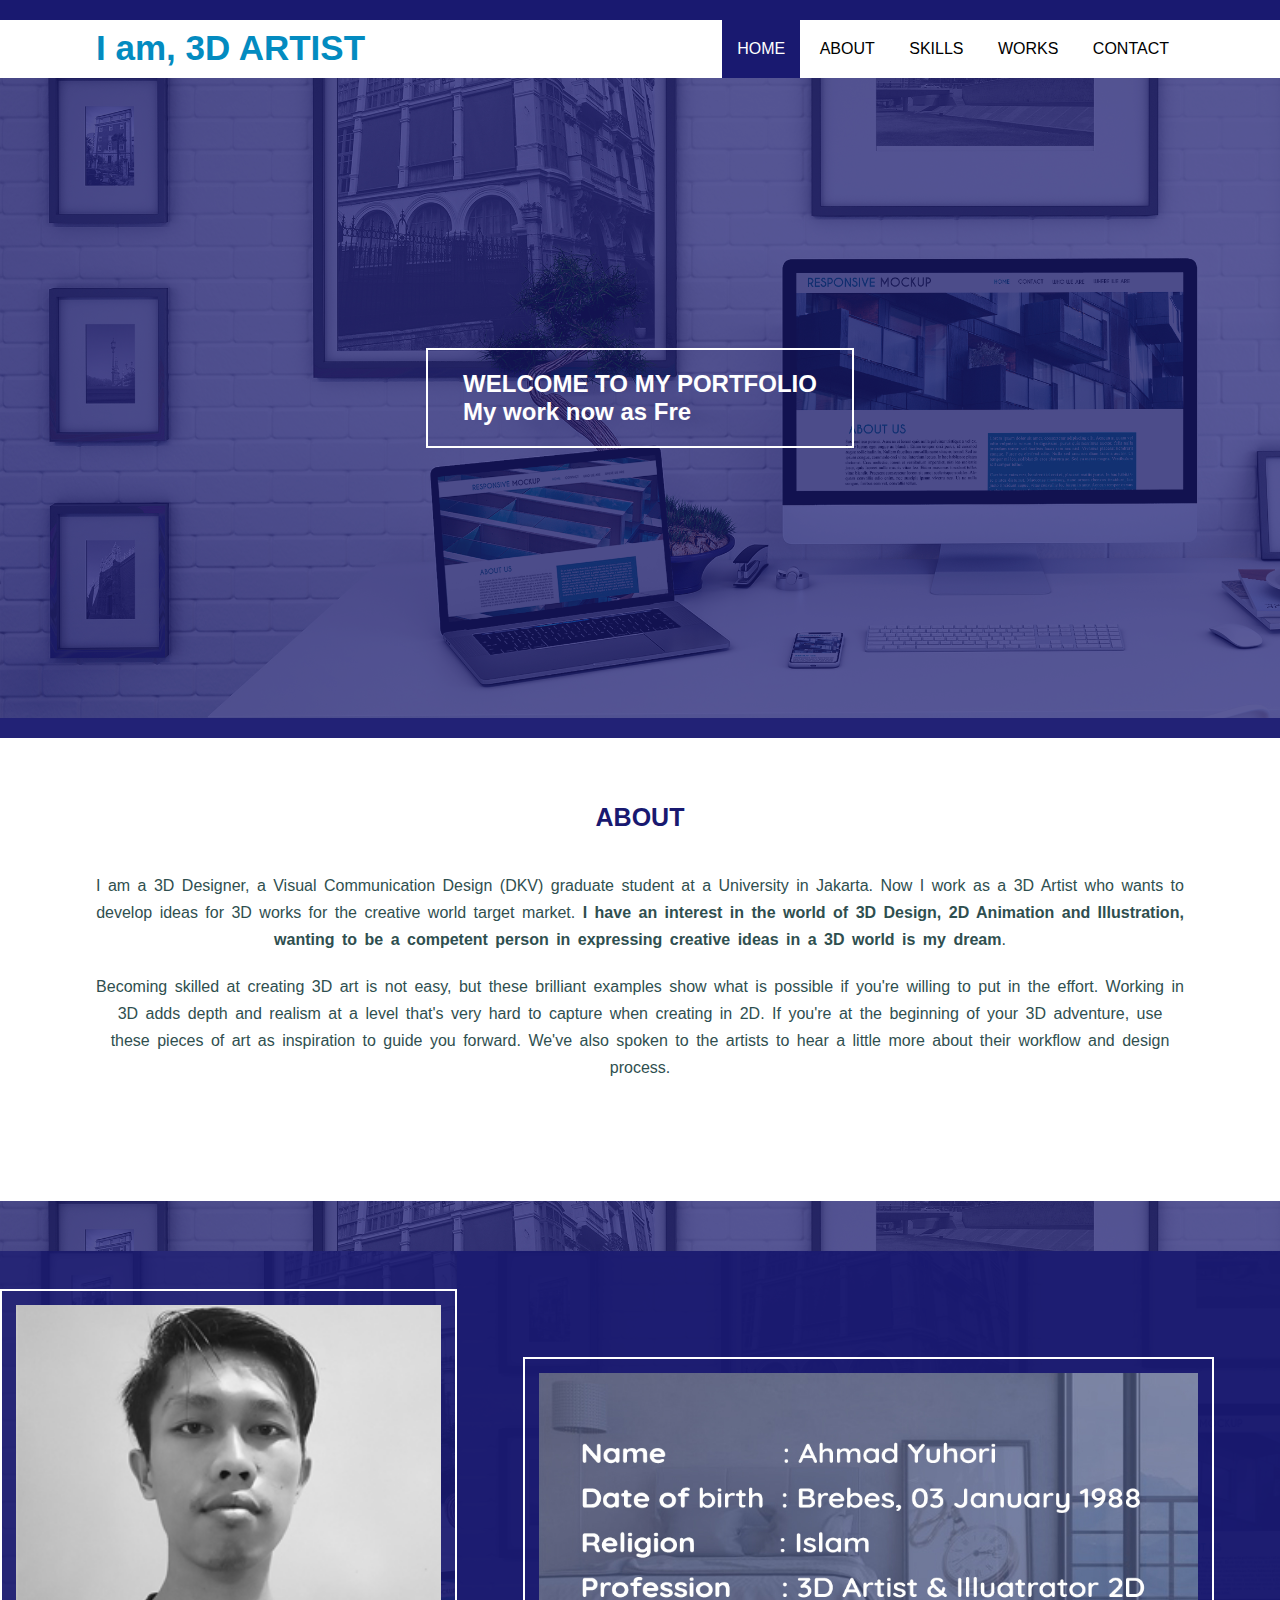
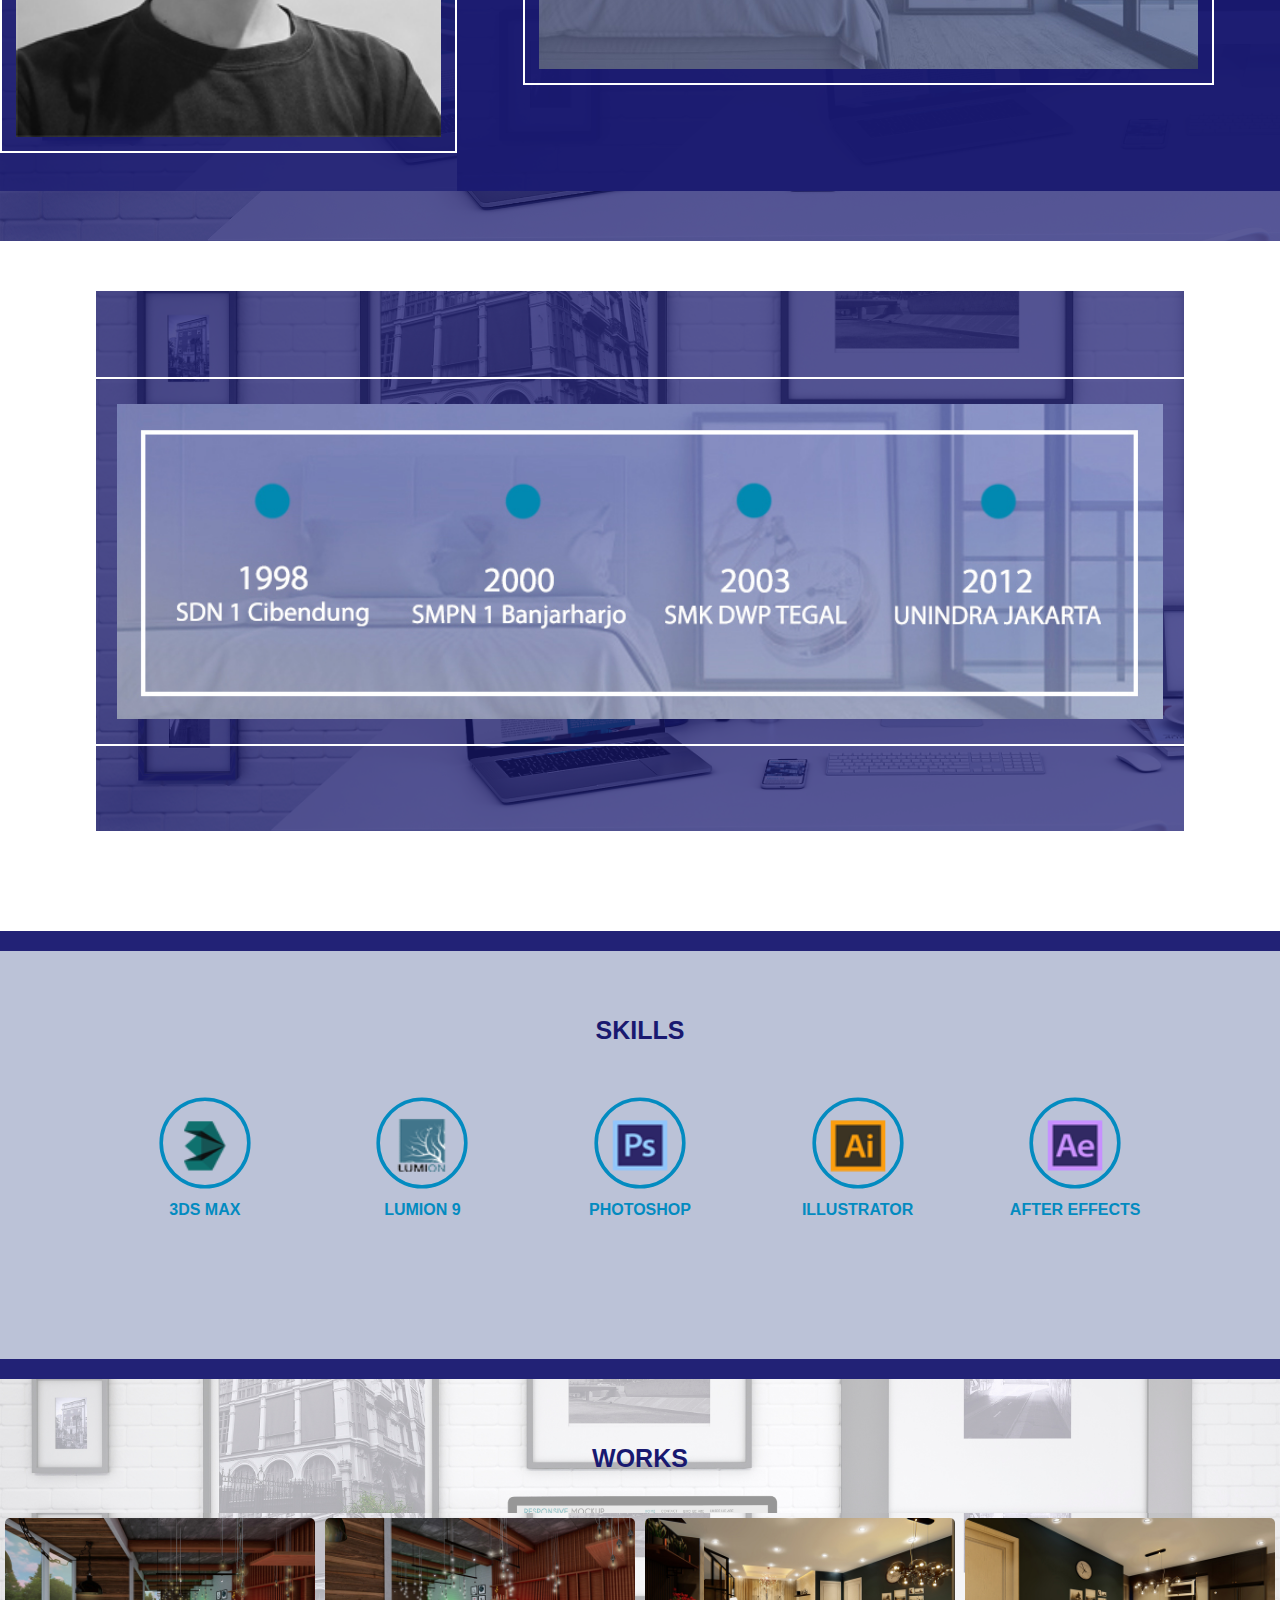
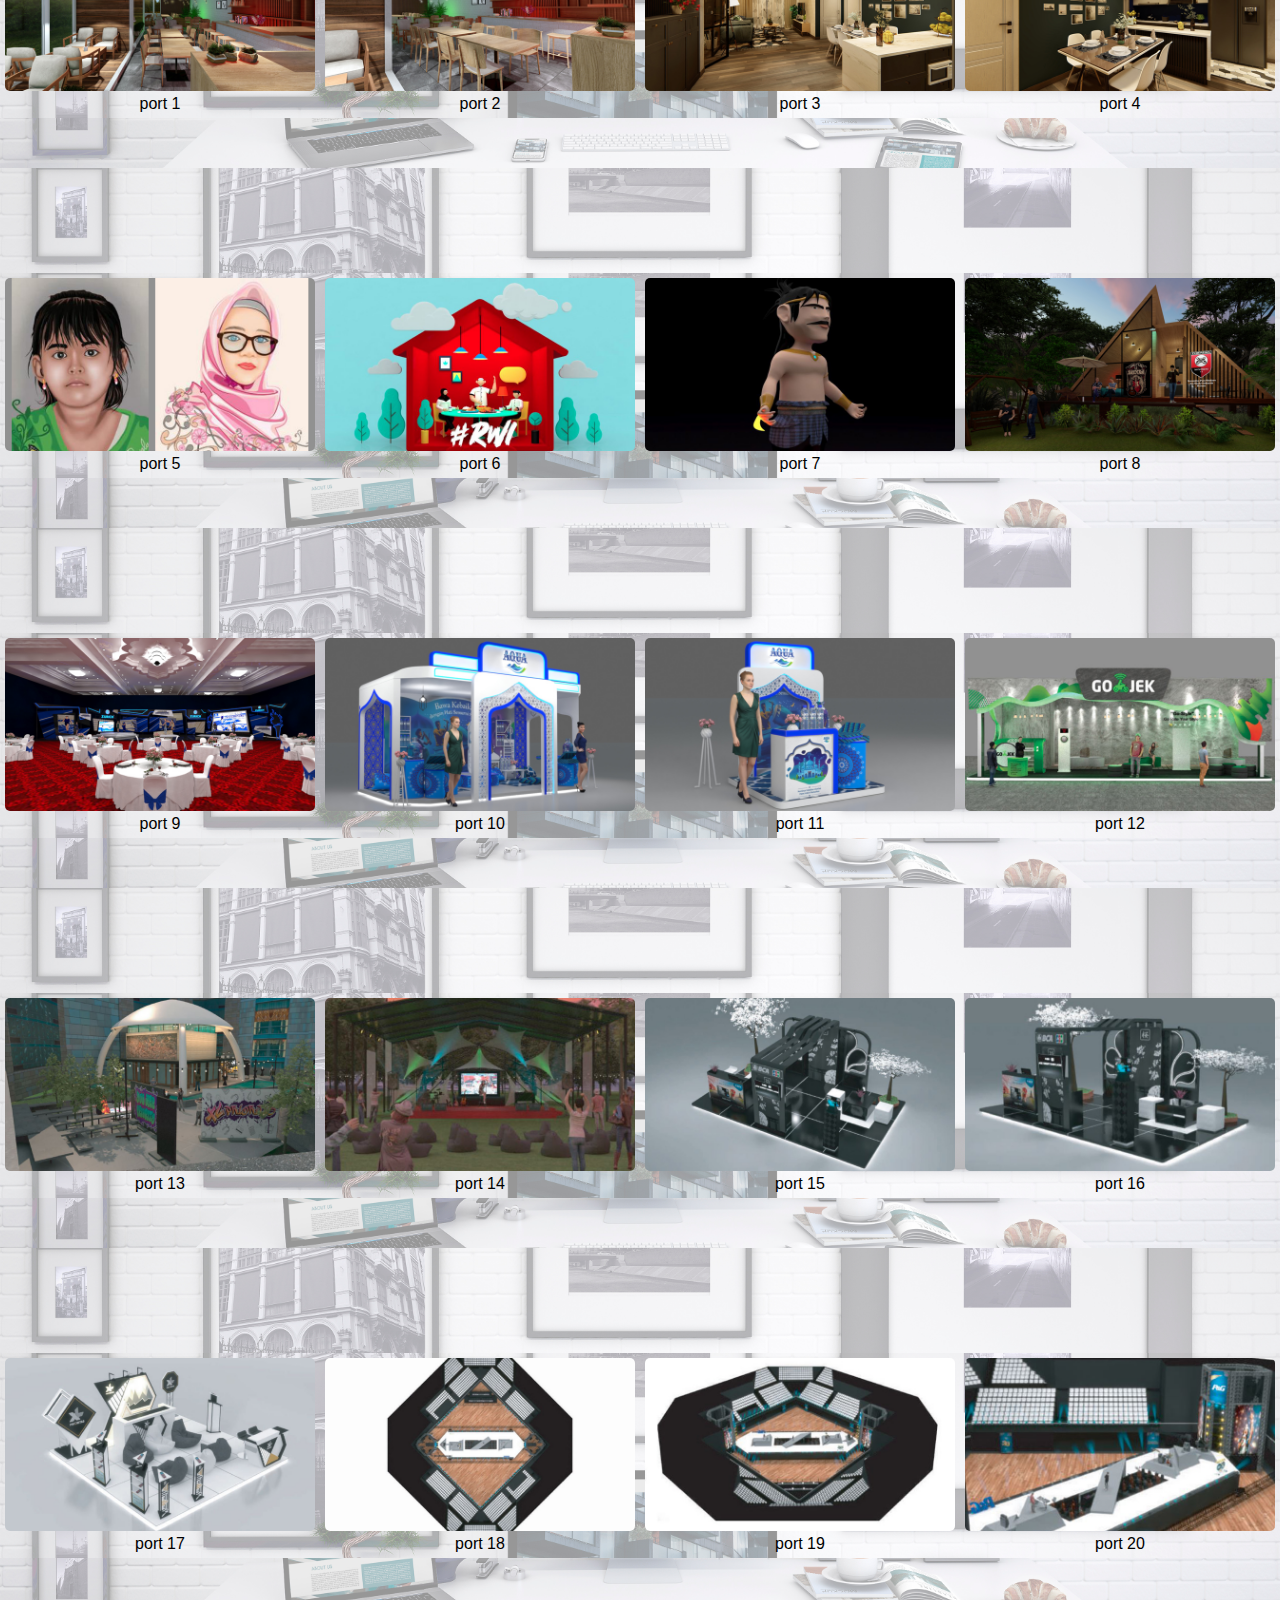
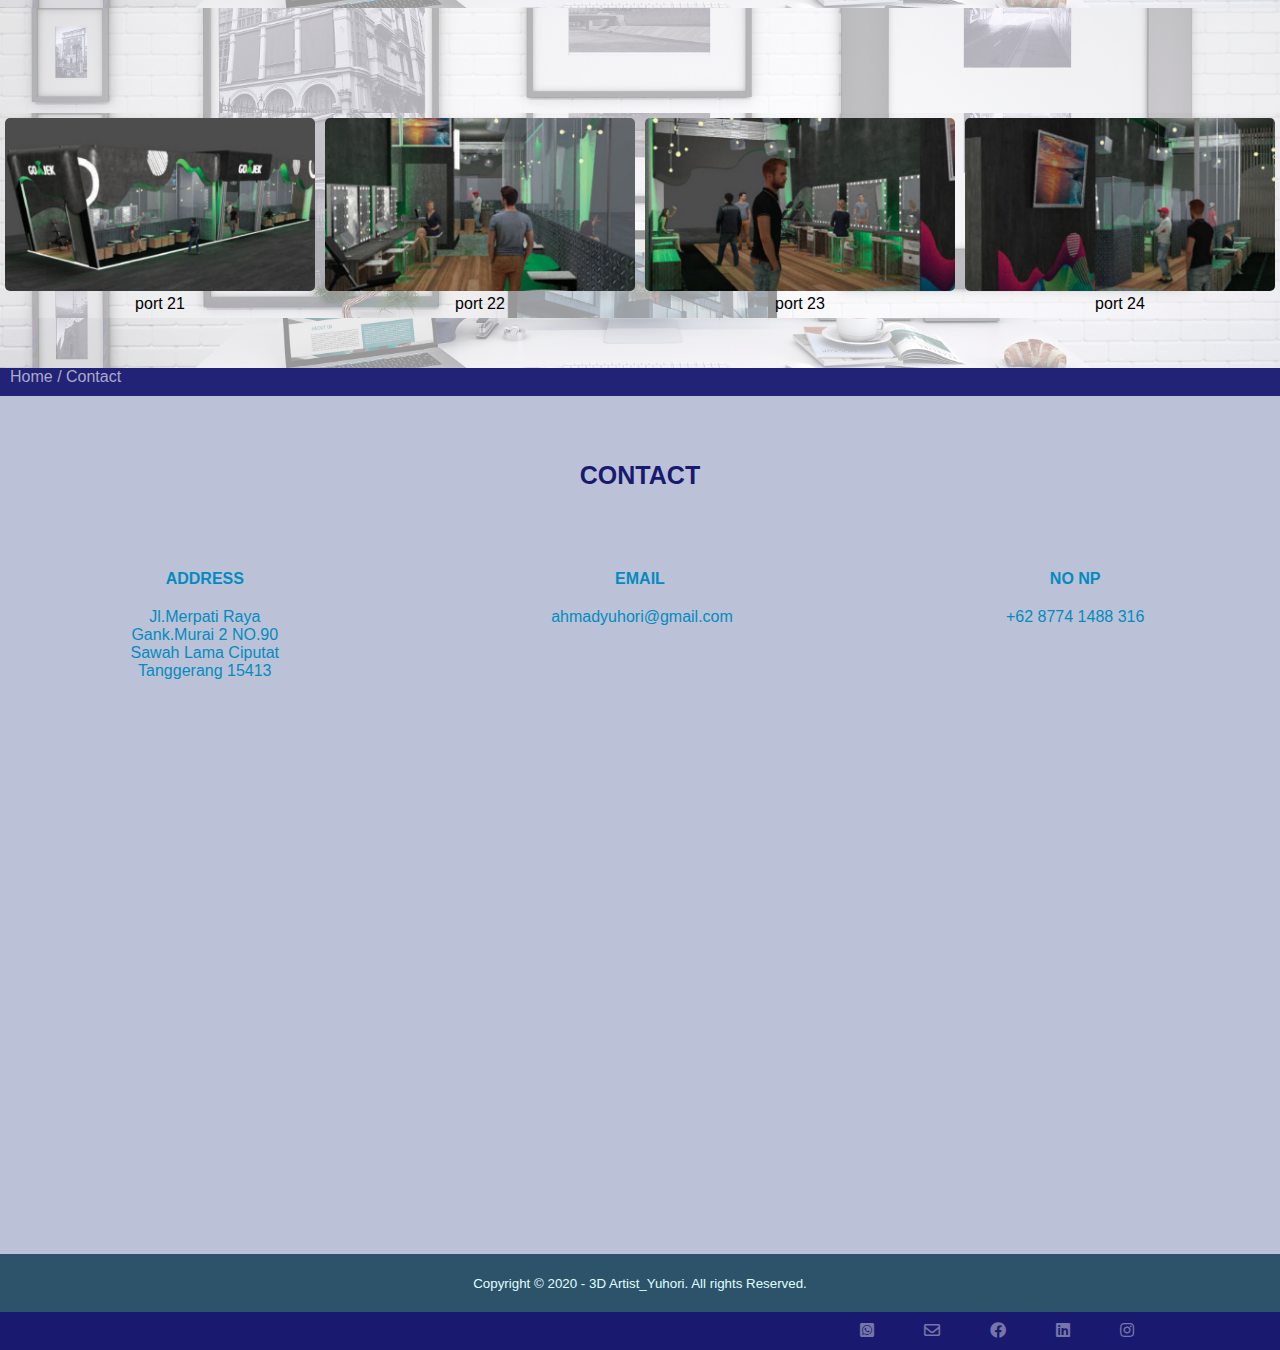
<file: index.html>
<!DOCTYPE html>
<html lang="en">

<head>
    <meta charset="UTF-8">
    <meta name="viewport" content="width=device-width, initial-scale=1.0">
    <title>Document</title>
    <link rel="stylesheet" href="css/style.css" type="text/css">
    <link rel="stylesheet" href="js/script.js" type="text/js">
    <link rel="stylesheet" href="https://cdnjs.cloudflare.com/ajax/libs/font-awesome/5.15.1/css/all.min.css" type="text/css">
    <link rel="stylesheet" href="img/3ds Max.png" type="img/css">
    <script src="https://code.jquery.com/jquery-3.5.1.min.js" integrity="sha256-9/aliU8dGd2tb6OSsuzixeV4y/faTqgFtohetphbbj0=" crossorigin="anonymous"></script>

</head>

<body>

    <!-- loader -->
    <div class="bg-loader">
        <div class="loader"></div>
    </div>

    <!-- header -->
    <div class="medsos">
        <div class="container">
            <ul>
                <li><a href=""><i class=""></i></a></li>
                <li><a href=""><i class=""></i></a></li>
                <li><a href=""><i class=""></i></a></li>
            </ul>
        </div>
    </div>

    <!-- sidebar -->
    <input type="checkbox" id="check">
    <div class="sidebar">
        <ul>
            <li><a href="index.html">HOME</a></li>
            <li><a href="about.html">ABOUT</a></li>
            <li><a href="skills.html">SKILLS</a></li>
            <li><a href="works.html">WORKS</a></li>
            <li><a href="contact.html">CONTACT</a></li>
        </ul>
    </div>

    <header>
        <div class="container">
            <h1><a href="about.html" href="skills.html" href="works.html" href="contact.html">I am, 3D ARTIST</a></h1>
            <ul>
                <li class="active"><a href="index.html">HOME</a></li>
                <li><a href="about.html">ABOUT</a></li>
                <li><a href="skills.html">SKILLS</a></li>
                <li><a href="works.html">WORKS</a></li>
                <li><a href="contact.html">CONTACT</a></li>
            </ul>
            <!-- menu mobile -->
            <label for="check" class="mobile-menu"><i class="fas fa-bars fa-2x"></i></label>
        </div>
    </header>

    <!-- bagian banner -->
    <section class="banner">
        <h2>WELCOME TO MY PORTFOLIO<br>My work now as <span class="efek-ngetik"></span></h2>
    </section>

    <script src="js/script.js"></script>

    <!-- label -->
    <section class="label">
        <di class="container">
            <p></p>
        </di>
    </section>

    <!-- about -->
    <section class="about">
        <div class="container">
            <h3>ABOUT</h3>
            <p>I am a 3D Designer, a Visual Communication Design (DKV) graduate student at a University in Jakarta. Now I work as a 3D Artist who wants to develop ideas for 3D works for the creative world target market.<strong> I have an interest in the world of
                3D Design, 2D Animation and Illustration, wanting to be a competent person in expressing creative ideas in a 3D world is my dream</strong>.</p>
            <p>Becoming skilled at creating 3D art is not easy, but these brilliant examples show what is possible if you're willing to put in the effort. Working in 3D adds depth and realism at a level that's very hard to capture when creating in 2D. If
                you're at the beginning of your 3D adventure, use these pieces of art as inspiration to guide you forward. We've also spoken to the artists to hear a little more about their workflow and design process.</p>
        </div>
    </section>

    <!-- bagian banner -->
    <section class="banner">
        <div class="banner">
            <img src="img/ori.jpg" width="40%">
            <div class="banner">
                <img src="img/nm.jpg" width="80%" center>
            </div>
        </div>
    </section>
    <!-- education -->
    <section class="about">
        <div class="container">
            <div class="banner">
                <img src="img/edc.jpg" alt="">
                <h3></h3>
            </div>
    </section>

    <!-- label -->
    <section class="label">
        <di class="container">
            <p></p>
        </di>
    </section>

    <!-- skills -->
    <section class="skills">
        <div class="container">
            <h3>SKILLS</h3>
            <div class="box">
                <div class="col-4">
                    <div class="icon"> <img src="img/3ds Max.png" alt=""></div>
                    <h4>3DS MAX</h4>
                </div>
                <div class="col-4">
                    <div class="icon"> <img src="img/Lmn.png" alt=""></div>
                    <h4>LUMION 9</h4>
                </div>
                <div class="col-4">
                    <div class="icon"> <img src="img/Ps.png" alt=""></div>
                    <h4>PHOTOSHOP</h4>
                </div>
                <div class="col-4">
                    <div class="icon"> <img src="img/Ail.png" alt=""></div>
                    <h4>ILLUSTRATOR</h4>
                </div>
                <div class="col-4">
                    <div class="icon"> <img src="img/Aef.png" alt=""></div>
                    <h4>AFTER EFFECTS</h4>
                </div>
            </div>
        </div>
    </section>

    <!-- label -->
    <section class="label">
        <di class="container">
            <p></p>
        </di>
    </section>

    <!-- works -->
    <section class="works">
        <div class="">
            <h3>WORKS</h3>
            <div class="works">
                <div class="col-4">
                    <a href="">
                        <img src="img/a1.jpg">
                        <span>port 1</span>
                    </a>
                </div>
                <div class="col-4">
                    <a href="">
                        <img src="img/a2.jpg">
                        <span>port 2</span>
                    </a>
                </div>
                <div class="col-4">
                    <a href="">
                        <img src="img/a3.jpg">
                        <span>port 3</span>
                    </a>
                </div>
                <div class="col-4">
                    <a href="">
                        <img src="img/a4.jpg">
                        <span>port 4</span>
                    </a>
                </div>
            </div>
    </section>

    <!-- works -->
    <section class="works">
        <div class="">
            <h3></h3>
            <div class="works">
                <div class="col-4">
                    <a href="">
                        <img src="img/d1.jpg">
                        <span>port 5</span>
                    </a>
                </div>
                <div class="col-4">
                    <a href="">
                        <img src="img/d4.jpg">
                        <span>port 6</span>
                    </a>
                </div>
                <div class="col-4">
                    <a href="">
                        <img src="img/c1.jpg">
                        <span>port 7</span>
                    </a>
                </div>
                <div class="col-4">
                    <a href="">
                        <img src="img/d3.jpg">
                        <span>port 8</span>
                    </a>
                </div>
            </div>
    </section>

    <!-- works -->
    <section class="works">
        <div class="">
            <h3></h3>
            <div class="works">
                <div class="col-4">
                    <a href="">
                        <img src="img/a5.jpg">
                        <span>port 9</span>
                    </a>
                </div>
                <div class="col-4">
                    <a href="">
                        <img src="img/a6.jpg">
                        <span>port 10</span>
                    </a>
                </div>
                <div class="col-4">
                    <a href="">
                        <img src="img/a7.jpg">
                        <span>port 11</span>
                    </a>
                </div>
                <div class="col-4">
                    <a href="">
                        <img src="img/a88.jpg">
                        <span>port 12</span>
                    </a>
                </div>
            </div>
    </section>

    <!-- works -->
    <section class="works">
        <div class="">
            <h3></h3>
            <div class="works">
                <div class="col-4">
                    <a href="">
                        <img src="img/a12.jpg">
                        <span>port 13</span>
                    </a>
                </div>
                <div class="col-4">
                    <a href="">
                        <img src="img/a11.jpg">
                        <span>port 14</span>
                    </a>
                </div>
                <div class="col-4">
                    <a href="">
                        <img src="img/a13.jpg">
                        <span>port 15</span>
                    </a>
                </div>
                <div class="col-4">
                    <a href="">
                        <img src="img/a14.jpg">
                        <span>port 16</span>
                    </a>
                </div>
            </div>
    </section>

    <!-- works -->
    <section class="works">
        <div class="">
            <h3></h3>
            <div class="works">
                <div class="col-4">
                    <a href="">
                        <img src="img/e11.jpg">
                        <span>port 17</span>
                    </a>
                </div>
                <div class="col-4">
                    <a href="">
                        <img src="img/e22.jpg">
                        <span>port 18</span>
                    </a>
                </div>
                <div class="col-4">
                    <a href="">
                        <img src="img/e33.jpg">
                        <span>port 19</span>
                    </a>
                </div>
                <div class="col-4">
                    <a href="">
                        <img src="img/e44.jpg">
                        <span>port 20</span>
                    </a>
                </div>
            </div>
    </section>

    <!-- works -->
    <section class="works">
        <div class="">
            <h3></h3>
            <div class="works">
                <div class="col-4">
                    <a href="">
                        <img src="img/d55.jpg">
                        <span>port 21</span>
                    </a>
                </div>
                <div class="col-4">
                    <a href="">
                        <img src="img/d66.jpg">
                        <span>port 22</span>
                    </a>
                </div>
                <div class="col-4">
                    <a href="">
                        <img src="img/d77.jpg">
                        <span>port 23</span>
                    </a>
                </div>
                <div class="col-4">
                    <a href="">
                        <img src="img/d88.jpg">
                        <span>port 24</span>
                    </a>
                </div>
            </div>
    </section>

    <!-- label -->
    <section class="label">
        <di class="container">
            <p>Home / Contact</p>
        </di>
    </section>

    <!-- contact -->
    <section class="contact">
        <div class="container">
            <h3>CONTACT</h3>
            <div class="box">
                <div class="col-4">
                    <h4>ADDRESS</h4>
                    <P>Jl.Merpati Raya Gank.Murai 2 NO.90 Sawah Lama Ciputat Tanggerang 15413</P>
                </div>
                <div class="col-4">
                    <h4></h4>
                    <P></P>
                </div>
                <div class="col-4">
                    <h4>EMAIL</h4>
                    <P>ahmadyuhori@gmail.com</P>
                </div>
                <div class="col-4">
                    <h4></h4>
                    <P></P>
                </div>
                <div class="col-4">
                    <h4>NO NP</h4>
                    <P>+62 8774 1488 316</P>
                </div>
            </div>
        </div>
        <iframe src="https://www.google.com/maps/embed?pb=!1m18!1m12!1m3!1d3965.700516179059!2d106.72788531478834!3d-6.30302406344077!2m3!1f0!2f0!3f0!3m2!1i1024!2i768!4f13.1!3m3!1m2!1s0x2e69effdd04dead3%3A0xf57bd76260999ff9!2sJl.%20Murai%202%20No.90%2C%20Sawah%20Lama%2C%20Kec.%20Ciputat%2C%20Kota%20Tangerang%20Selatan%2C%20Banten%2015413!5e0!3m2!1sid!2sid!4v1604127143329!5m2!1sid!2sid"
            width="100%" height="450" frameborder="0" style="border:0;" allowfullscreen="" aria-hidden="false" tabindex="0"></iframe>
        </div>
    </section>

    <!-- footer -->
    <footer>
        <div class="container">
            <small>Copyright &copy; 2020 - 3D Artist_Yuhori. All rights Reserved.</small>
        </div>
    </footer>

    <!-- header -->
    <div class="medsos">
        <div class="container">
            <ul>
                <li><a href="https://www.instagram.com/yuhori_kertadiwangsa/?hl=id"><i class="fab fa-instagram"></i></a></li>
                <li><a href="https://www.linkedin.com/in/yuhori-kertadiwangsa-35668b143/"><i class="fab fa-linkedin"></i></a></li>
                <li><a href="https://www.facebook.com/Oyuhori"><i class="fab fa-facebook"></i></a></li>
                <li><a href="contact.html"><i class="far fa-envelope"></i></a></li>
                <li><a href="contact.html"><i class="fab fa-whatsapp-square"></i></a></li>
            </ul>
        </div>
    </div>

    <script type="text/javascript">
        $(document).ready(function() {
            $(" .bg-loader").hide();
        })
    </script>

</body>

</html>
</file>
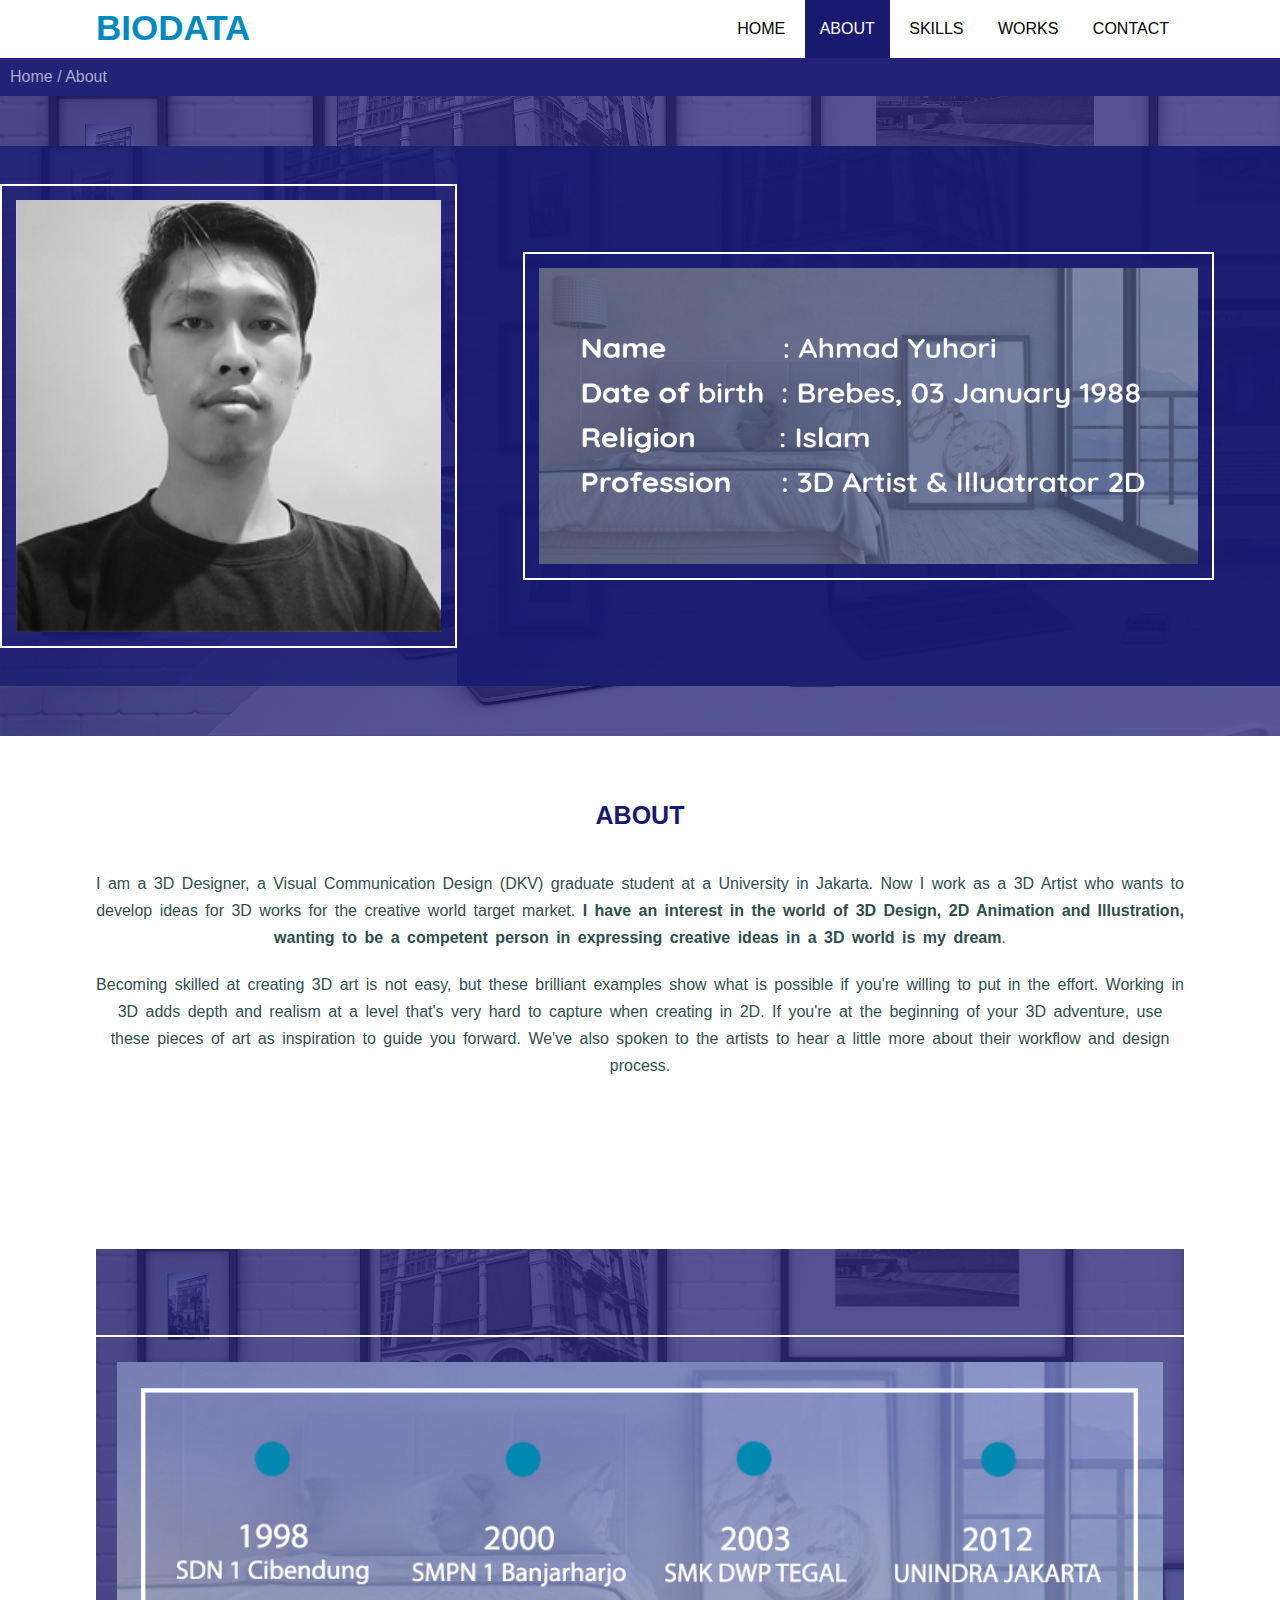
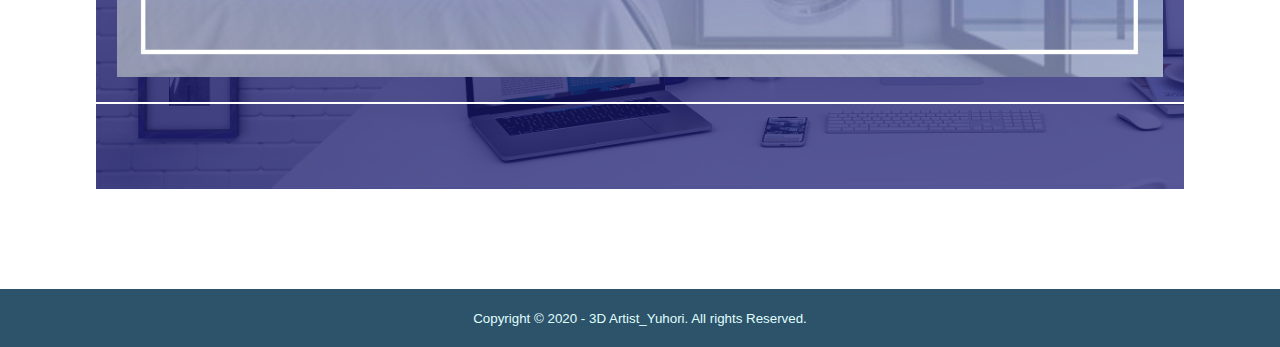
<file: about.html>
<!DOCTYPE html>
<html lang="en">

<head>
    <meta charset="UTF-8">
    <meta name="viewport" content="width=device-width, initial-scale=1.0">
    <title>Document</title>
    <link rel="stylesheet" href="css/style.css" type="text/css">
    <link rel="stylesheet" href="https://cdnjs.cloudflare.com/ajax/libs/font-awesome/5.15.1/css/all.min.css" type="text/css">
    <link rel="stylesheet" href="img/3ds Max.png" type="img/css">
    <script src="https://code.jquery.com/jquery-3.5.1.min.js" integrity="sha256-9/aliU8dGd2tb6OSsuzixeV4y/faTqgFtohetphbbj0=" crossorigin="anonymous"></script>

</head>

<body>

    <!-- loader -->
    <div class="bg-loader">
        <div class="loader"></div>
    </div>

    <!-- sidebar -->
    <input type="checkbox" id="check">
    <div class="sidebar">
        <ul>
            <li><a href="about.html">ABOUT</a></li>
        </ul>
    </div>


    <header>
        <div class="container">
            <h1><a href="index.html">BIODATA</a></h1>
            <ul>
                <li><a href="index.html">HOME</a></li>
                <li class="active"><a href="about.html">ABOUT</a></li>
                <li><a href="skills.html">SKILLS</a></li>
                <li><a href="works.html">WORKS</a></li>
                <li><a href="contact.html">CONTACT</a></li>
            </ul>
            <!-- menu mobile -->
            <label for="check" class="mobile-menu"><i class="fas fa-bars fa-2x"></i></label>
        </div>
    </header>

    <!-- label -->
    <section class="label">
        <di class="container">
            <p>Home / About</p>
        </di>
    </section>

    <!-- bagian banner -->
    <section class="banner">
        <div class="banner">
            <img src="img/ori.jpg" width="40%">
            <div class="banner">
                <img src="img/nm.jpg" width="80%" center>
            </div>
        </div>
    </section>

    <!-- about -->
    <section class="about">
        <div class="container">
            <h3>ABOUT</h3>
            <p>I am a 3D Designer, a Visual Communication Design (DKV) graduate student at a University in Jakarta. Now I work as a 3D Artist who wants to develop ideas for 3D works for the creative world target market.<strong> I have an interest in the world of
                3D Design, 2D Animation and Illustration, wanting to be a competent person in expressing creative ideas in a 3D world is my dream</strong>.</p>
            <p>Becoming skilled at creating 3D art is not easy, but these brilliant examples show what is possible if you're willing to put in the effort. Working in 3D adds depth and realism at a level that's very hard to capture when creating in 2D. If
                you're at the beginning of your 3D adventure, use these pieces of art as inspiration to guide you forward. We've also spoken to the artists to hear a little more about their workflow and design process.</p>
        </div>
    </section>
    <!-- education -->
    <section class="about">
        <div class="container">
            <div class="banner">
                <img src="img/edc.jpg" alt="">
                <h3></h3>
            </div>
    </section>

    <!-- footer -->
    <footer>
        <div class="container">
            <small>Copyright &copy; 2020 - 3D Artist_Yuhori. All rights Reserved.</small>
        </div>
    </footer>

    <script type="text/javascript">
        $(document).ready(function() {
            $(" .bg-loader").hide();
        })
    </script>

</body>

</html>
</file>
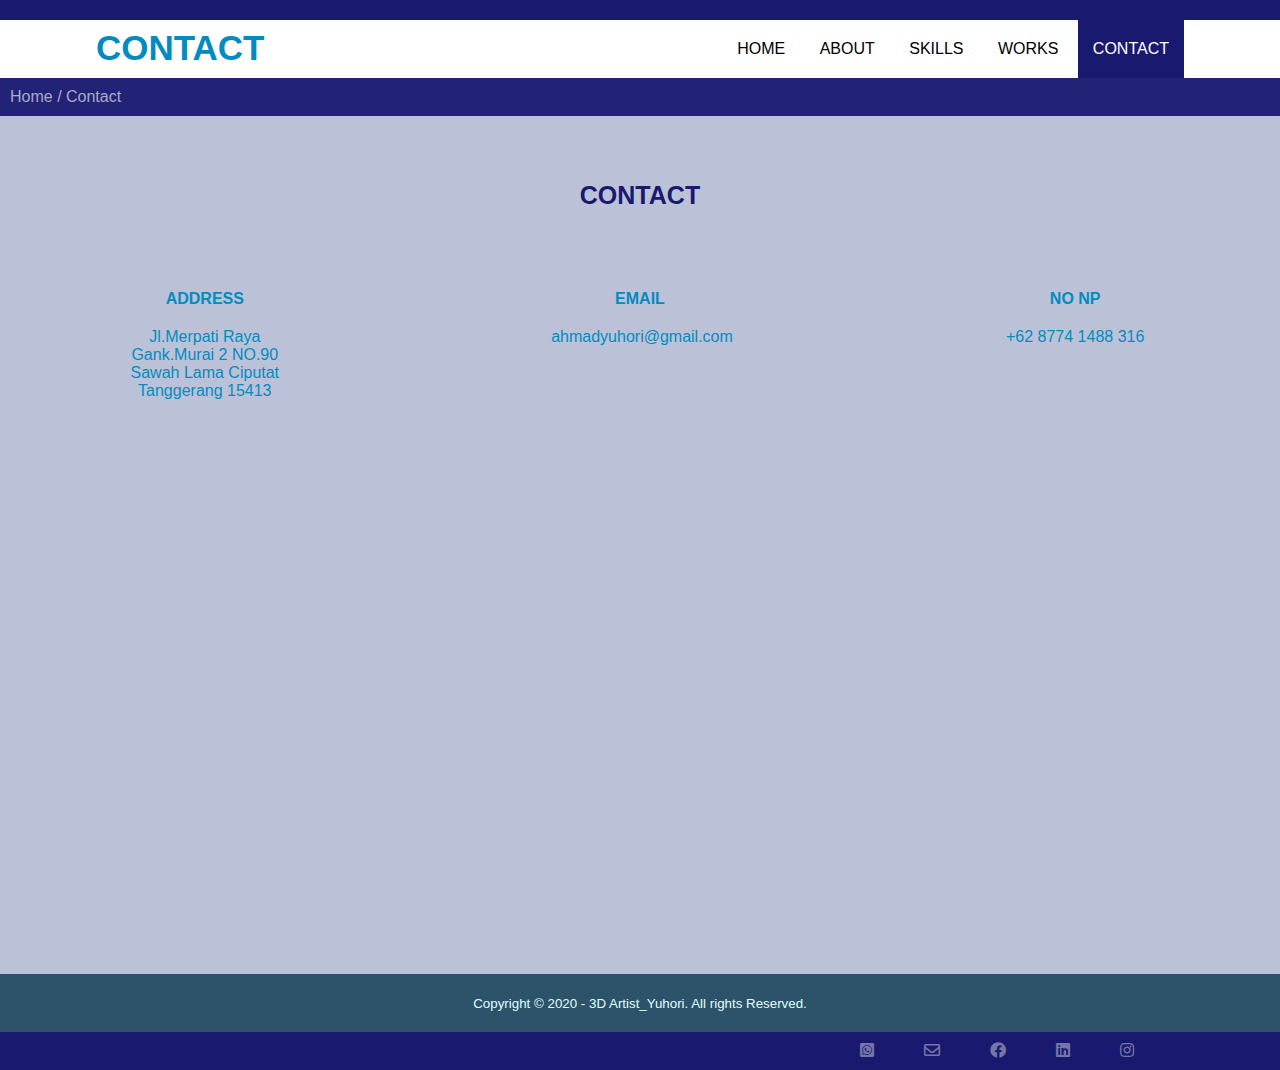
<file: contact.html>
<!DOCTYPE html>
<html lang="en">

<head>
    <meta charset="UTF-8">
    <meta name="viewport" content="width=device-width, initial-scale=1.0">
    <title>Document</title>
    <link rel="stylesheet" href="css/style.css" type="text/css">
    <link rel="stylesheet" href="https://cdnjs.cloudflare.com/ajax/libs/font-awesome/5.15.1/css/all.min.css" type="text/css">
    <link rel="stylesheet" href="img/3ds Max.png" type="img/css">
    <script src="https://code.jquery.com/jquery-3.5.1.min.js" integrity="sha256-9/aliU8dGd2tb6OSsuzixeV4y/faTqgFtohetphbbj0=" crossorigin="anonymous"></script>

</head>

<body>

    <!-- loader -->
    <div class="bg-loader">
        <div class="loader"></div>
    </div>

    <!-- header -->
    <div class="medsos">
        <div class="container">
            <ul>
                <li><a href=""><i class=""></i></a></li>
                <li><a href=""><i class=""></i></a></li>
                <li><a href=""><i class=""></i></a></li>
            </ul>
        </div>
    </div>

    <!-- sidebar -->
    <input type="checkbox" id="check">
    <div class="sidebar">
        <ul>
            <li><a href="contact.html">CONTACT</a></li>
        </ul>
    </div>

    <header>
        <div class="container">
            <h1><a href="index.html">CONTACT</a></h1>
            <ul>
                <li><a href="index.html">HOME</a></li>
                <li><a href="about.html">ABOUT</a></li>
                <li><a href="skills.html">SKILLS</a></li>
                <li><a href="works.html">WORKS</a></li>
                <li class="active"><a href="contact.html">CONTACT</a></li>
            </ul>
            <!-- menu mobile -->
            <label for="check" class="mobile-menu"><i class="fas fa-bars fa-2x"></i></label>
        </div>
    </header>

    <!-- label -->
    <section class="label">
        <di class="container">
            <p>Home / Contact</p>
        </di>
    </section>

    <!-- contact -->
    <section class="contact">
        <div class="container">
            <h3>CONTACT</h3>
            <div class="box">
                <div class="col-4">
                    <h4>ADDRESS</h4>
                    <P>Jl.Merpati Raya Gank.Murai 2 NO.90 Sawah Lama Ciputat Tanggerang 15413</P>
                </div>
                <div class="col-4">
                    <h4></h4>
                    <P></P>
                </div>
                <div class="col-4">
                    <h4>EMAIL</h4>
                    <P>ahmadyuhori@gmail.com</P>
                </div>
                <div class="col-4">
                    <h4></h4>
                    <P></P>
                </div>
                <div class="col-4">
                    <h4>NO NP</h4>
                    <P>+62 8774 1488 316</P>
                </div>
            </div>
        </div>
        <iframe src="https://www.google.com/maps/embed?pb=!1m18!1m12!1m3!1d3965.700516179059!2d106.72788531478834!3d-6.30302406344077!2m3!1f0!2f0!3f0!3m2!1i1024!2i768!4f13.1!3m3!1m2!1s0x2e69effdd04dead3%3A0xf57bd76260999ff9!2sJl.%20Murai%202%20No.90%2C%20Sawah%20Lama%2C%20Kec.%20Ciputat%2C%20Kota%20Tangerang%20Selatan%2C%20Banten%2015413!5e0!3m2!1sid!2sid!4v1604127143329!5m2!1sid!2sid"
            width="100%" height="450" frameborder="0" style="border:0;" allowfullscreen="" aria-hidden="false" tabindex="0"></iframe>
        </div>
    </section>

    <!-- footer -->
    <footer>
        <div class="container">
            <small>Copyright &copy; 2020 - 3D Artist_Yuhori. All rights Reserved.</small>
        </div>
    </footer>

    <!-- header -->
    <div class="medsos">
        <div class="container">
            <ul>
                <li><a href="https://www.instagram.com/yuhori_kertadiwangsa/?hl=id"><i class="fab fa-instagram"></i></a></li>
                <li><a href="https://www.linkedin.com/in/yuhori-kertadiwangsa-35668b143/"><i class="fab fa-linkedin"></i></a></li>
                <li><a href="https://www.facebook.com/Oyuhori"><i class="fab fa-facebook"></i></a></li>
                <li><a href="contact.html"><i class="far fa-envelope"></i></a></li>
                <li><a href="contact.html"><i class="fab fa-whatsapp-square"></i></a></li>
            </ul>
        </div>
    </div>

    <script type="text/javascript">
        $(document).ready(function() {
            $(" .bg-loader").hide();
        })
    </script>

</body>

</html>
</file>
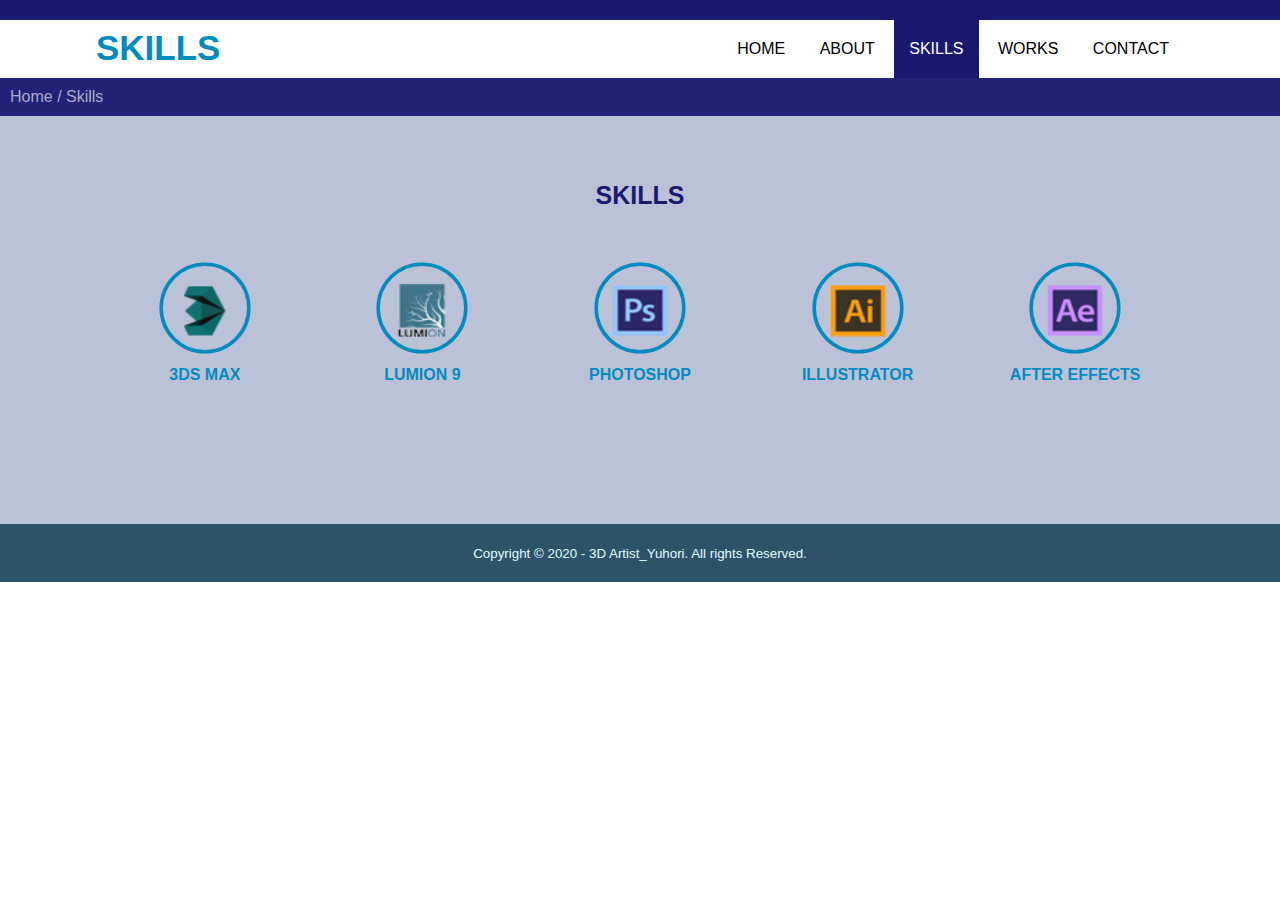
<file: skills.html>
<!DOCTYPE html>
<html lang="en">

<head>
    <meta charset="UTF-8">
    <meta name="viewport" content="width=device-width, initial-scale=1.0">
    <title>Document</title>
    <link rel="stylesheet" href="css/style.css" type="text/css">
    <link rel="stylesheet" href="https://cdnjs.cloudflare.com/ajax/libs/font-awesome/5.15.1/css/all.min.css" type="text/css">
    <link rel="stylesheet" href="img/3ds Max.png" type="img/css">
    <script src="https://code.jquery.com/jquery-3.5.1.min.js" integrity="sha256-9/aliU8dGd2tb6OSsuzixeV4y/faTqgFtohetphbbj0=" crossorigin="anonymous"></script>

</head>

<body>

    <!-- loader -->
    <div class="bg-loader">
        <div class="loader"></div>
    </div>

    <!-- header -->
    <div class="medsos">
        <div class="container">
            <ul>
                <li><a href=""><i class=""></i></a></li>
                <li><a href=""><i class=""></i></a></li>
                <li><a href=""><i class=""></i></a></li>
            </ul>
        </div>
    </div>

    <!-- sidebar -->
    <input type="checkbox" id="check">
    <div class="sidebar">
        <ul>
            <li><a href="skills.html">SKILLS</a></li>
        </ul>
    </div>

    <header>
        <div class="container">
            <h1><a href="index.html">SKILLS</a></h1>
            <ul>
                <li><a href="index.html">HOME</a></li>
                <li><a href="about.html">ABOUT</a></li>
                <li class="active"><a href="skills.html">SKILLS</a></li>
                <li><a href="works.html">WORKS</a></li>
                <li><a href="contact.html">CONTACT</a></li>
            </ul>
            <!-- menu mobile -->
            <label for="check" class="mobile-menu"><i class="fas fa-bars fa-2x"></i></label>
        </div>
    </header>

    <!-- label -->
    <section class="label">
        <di class="container">
            <p>Home / Skills</p>
        </di>
    </section>

    <!-- skills -->
    <section class="skills">
        <div class="container">
            <h3>SKILLS</h3>
            <div class="box">
                <div class="col-4">
                    <div class="icon"> <img src="img/3ds Max.png" alt=""></div>
                    <h4>3DS MAX</h4>
                </div>
                <div class="col-4">
                    <div class="icon"> <img src="img/Lmn.png" alt=""></div>
                    <h4>LUMION 9</h4>
                </div>
                <div class="col-4">
                    <div class="icon"> <img src="img/Ps.png" alt=""></div>
                    <h4>PHOTOSHOP</h4>
                </div>
                <div class="col-4">
                    <div class="icon"> <img src="img/Ail.png" alt=""></div>
                    <h4>ILLUSTRATOR</h4>
                </div>
                <div class="col-4">
                    <div class="icon"> <img src="img/Aef.png" alt=""></div>
                    <h4>AFTER EFFECTS</h4>
                </div>
            </div>
        </div>
    </section>

    <!-- footer -->
    <footer>
        <div class="container">
            <small>Copyright &copy; 2020 - 3D Artist_Yuhori. All rights Reserved.</small>
        </div>
    </footer>

    <script type="text/javascript">
        $(document).ready(function() {
            $(" .bg-loader").hide();
        })
    </script>

</body>

</html>
</file>
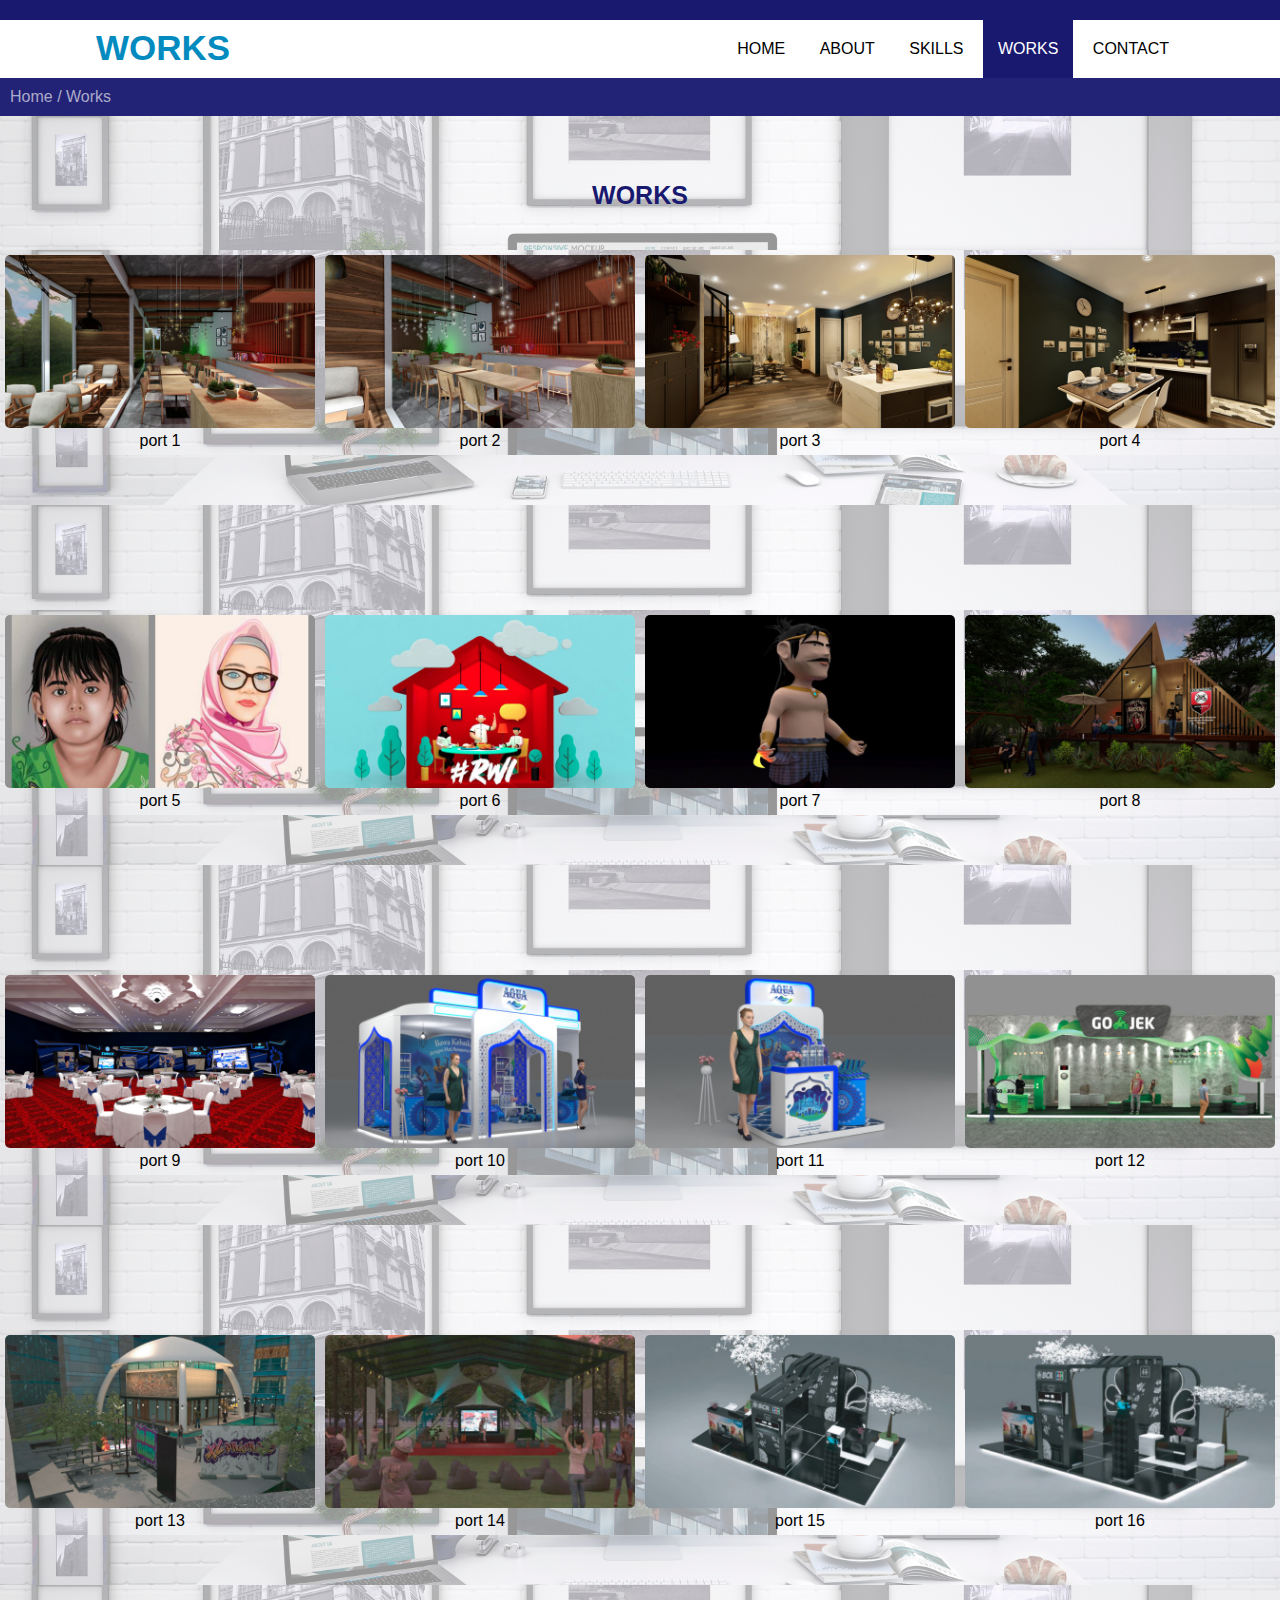
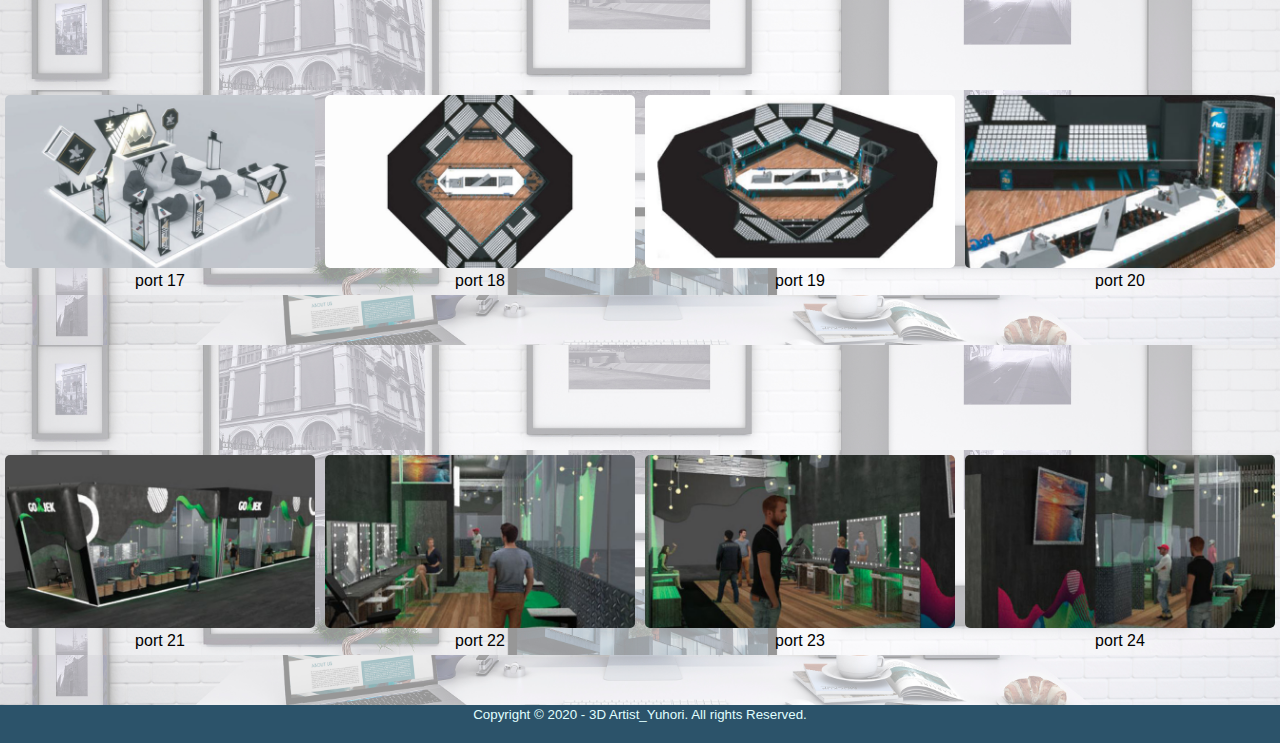
<file: works.html>
<!DOCTYPE html>
<html lang="en">

<head>
    <meta charset="UTF-8">
    <meta name="viewport" content="width=device-width, initial-scale=1.0">
    <title>Document</title>
    <link rel="stylesheet" href="css/style.css" type="text/css">
    <link rel="stylesheet" href="https://cdnjs.cloudflare.com/ajax/libs/font-awesome/5.15.1/css/all.min.css" type="text/css">
    <link rel="stylesheet" href="img/3ds Max.png" type="img/css">
    <script src="https://code.jquery.com/jquery-3.5.1.min.js" integrity="sha256-9/aliU8dGd2tb6OSsuzixeV4y/faTqgFtohetphbbj0=" crossorigin="anonymous"></script>

</head>

<body>

    <!-- loader -->
    <div class="bg-loader">
        <div class="loader"></div>
    </div>

    <!-- header -->
    <div class="medsos">
        <div class="container">
            <ul>
                <li><a href=""><i class=""></i></a></li>
                <li><a href=""><i class=""></i></a></li>
                <li><a href=""><i class=""></i></a></li>
            </ul>
        </div>
    </div>

    <!-- sidebar -->
    <input type="checkbox" id="check">
    <div class="sidebar">
        <ul>
            <li><a href="works.html">WORKS</a></li>
        </ul>
    </div>

    <header>
        <div class="container">
            <h1><a href="index.html">WORKS</a></h1>
            <ul>
                <li><a href="index.html">HOME</a></li>
                <li><a href="about.html">ABOUT</a></li>
                <li><a href="skills.html">SKILLS</a></li>
                <li class="active"><a href="works.html">WORKS</a></li>
                <li><a href="contact.html">CONTACT</a></li>
            </ul>
            <!-- menu mobile -->
            <label for="check" class="mobile-menu"><i class="fas fa-bars fa-2x"></i></label>
        </div>
    </header>

    <!-- label -->
    <section class="label">
        <di class="container">
            <p>Home / Works</p>
        </di>
    </section>

    <!-- works -->
    <section class="works">
        <div class="">
            <h3>WORKS</h3>
            <div class="works">
                <div class="col-4">
                    <a href="">
                        <img src="img/a1.jpg">
                        <span>port 1</span>
                    </a>
                </div>
                <div class="col-4">
                    <a href="">
                        <img src="img/a2.jpg">
                        <span>port 2</span>
                    </a>
                </div>
                <div class="col-4">
                    <a href="">
                        <img src="img/a3.jpg">
                        <span>port 3</span>
                    </a>
                </div>
                <div class="col-4">
                    <a href="">
                        <img src="img/a4.jpg">
                        <span>port 4</span>
                    </a>
                </div>
            </div>
    </section>

    <!-- works -->
    <section class="works">
        <div class="">
            <h3></h3>
            <div class="works">
                <div class="col-4">
                    <a href="">
                        <img src="img/d1.jpg">
                        <span>port 5</span>
                    </a>
                </div>
                <div class="col-4">
                    <a href="">
                        <img src="img/d4.jpg">
                        <span>port 6</span>
                    </a>
                </div>
                <div class="col-4">
                    <a href="">
                        <img src="img/c1.jpg">
                        <span>port 7</span>
                    </a>
                </div>
                <div class="col-4">
                    <a href="">
                        <img src="img/d3.jpg">
                        <span>port 8</span>
                    </a>
                </div>
            </div>
    </section>

    <!-- works -->
    <section class="works">
        <div class="">
            <h3></h3>
            <div class="works">
                <div class="col-4">
                    <a href="">
                        <img src="img/a5.jpg">
                        <span>port 9</span>
                    </a>
                </div>
                <div class="col-4">
                    <a href="">
                        <img src="img/a6.jpg">
                        <span>port 10</span>
                    </a>
                </div>
                <div class="col-4">
                    <a href="">
                        <img src="img/a7.jpg">
                        <span>port 11</span>
                    </a>
                </div>
                <div class="col-4">
                    <a href="">
                        <img src="img/a88.jpg">
                        <span>port 12</span>
                    </a>
                </div>
            </div>
    </section>

    <!-- works -->
    <section class="works">
        <div class="">
            <h3></h3>
            <div class="works">
                <div class="col-4">
                    <a href="">
                        <img src="img/a12.jpg">
                        <span>port 13</span>
                    </a>
                </div>
                <div class="col-4">
                    <a href="">
                        <img src="img/a11.jpg">
                        <span>port 14</span>
                    </a>
                </div>
                <div class="col-4">
                    <a href="">
                        <img src="img/a13.jpg">
                        <span>port 15</span>
                    </a>
                </div>
                <div class="col-4">
                    <a href="">
                        <img src="img/a14.jpg">
                        <span>port 16</span>
                    </a>
                </div>
            </div>
    </section>

    <!-- works -->
    <section class="works">
        <div class="">
            <h3></h3>
            <div class="works">
                <div class="col-4">
                    <a href="">
                        <img src="img/e11.jpg">
                        <span>port 17</span>
                    </a>
                </div>
                <div class="col-4">
                    <a href="">
                        <img src="img/e22.jpg">
                        <span>port 18</span>
                    </a>
                </div>
                <div class="col-4">
                    <a href="">
                        <img src="img/e33.jpg">
                        <span>port 19</span>
                    </a>
                </div>
                <div class="col-4">
                    <a href="">
                        <img src="img/e44.jpg">
                        <span>port 20</span>
                    </a>
                </div>
            </div>
    </section>

    <!-- works -->
    <section class="works">
        <div class="">
            <h3></h3>
            <div class="works">
                <div class="col-4">
                    <a href="">
                        <img src="img/d55.jpg">
                        <span>port 21</span>
                    </a>
                </div>
                <div class="col-4">
                    <a href="">
                        <img src="img/d66.jpg">
                        <span>port 22</span>
                    </a>
                </div>
                <div class="col-4">
                    <a href="">
                        <img src="img/d77.jpg">
                        <span>port 23</span>
                    </a>
                </div>
                <div class="col-4">
                    <a href="">
                        <img src="img/d88.jpg">
                        <span>port 24</span>
                    </a>
                </div>
            </div>
    </section>

    <!-- footer -->
    <footer>
        <div class="container">
            <small>Copyright &copy; 2020 - 3D Artist_Yuhori. All rights Reserved.</small>
        </div>
    </footer>

    <script type="text/javascript">
        $(document).ready(function() {
            $(" .bg-loader").hide();
        })
    </script>

</body>

</html>
</file>
<file: css/style.css>
* {
    padding: 0;
    margin: 0;
    font-family: sans-serif;
}

a {
    color: inherit;
    text-decoration: none;
}

.medsos {
    padding: 10px 0;
    background-color: midnightblue;
}

.medsos ul li {
    display: inline-block;
    color: rgba(255, 255, 255, 0.411);
    margin-right: 50px;
    float: right;
    text-align: center;
}

.medsos ul li:hover {
    display: inline-block;
    color: rgba(3, 226, 255, 0.575);
    margin-right: 50px;
    float: right;
    text-align: center;
    transition: .3s;
    transform: scale(1.2);
}

.container {
    width: 85%;
    margin: 0 auto;
}

.container::after {
    content: '';
    display: block;
    clear: both;
}

header h1 {
    float: left;
    padding: 8px 0;
    color: rgb(3, 139, 192);
    font-size: 35px;
    font-style: unset;
}

header h1 a:hover {
    color: aqua;
}

header ul {
    float: right;
}

header ul li {
    display: inline-block;
}

header ul li a {
    padding: 20px 15px;
    display: inline-block;
}

header ul li a:hover {
    background-color: midnightblue;
    display: inline-block;
    color: cyan;
}

.mobile-menu {
    float: right;
    display: none;
    padding: 10px;
}

.mobile-menu:hover {
    cursor: pointer;
    color: cyan;
}

#check {
    display: none;
}

.sidebar {
    z-index: 2;
    position: fixed;
    top: 0;
    bottom: 0;
    left: -350px;
    width: 350px;
    background-color: rgba(3, 138, 192, 0.534);
}

.sidebar ul li a {
    color: midnightblue;
}

.sidebar ul li {
    padding: 30px;
    margin: 20px 0;
    text-align: center;
}

.sidebar ul li:hover {
    background-color: midnightblue;
    transition: .3s;
    transition-property: background-color;
}

#check:checked:~.sidebar {
    left: 0;
}

.active {
    background-color: midnightblue;
    color: #fff;
}

.banner {
    height: 60vh;
    background-image: url('../img/bg1.jpg');
    background-size: cover;
    position: relative;
    display: flex;
    justify-content: center;
    align-items: center;
}

.banner::after {
    content: '';
    display: block;
    position: absolute;
    top: 0;
    left: 0;
    right: 0;
    bottom: 0;
    background-color: rgba(25, 25, 112, 0.719);
}

.banner h2 {
    color: #fff;
    z-index: 1;
    padding: 20px 35px;
    border: 2px solid #fff;
}

.banner h2 :hover img {
    color: #fff;
    z-index: 1;
    padding: 20px 35px;
    border: 2px solid #fff;
    transform: scale(1.2);
}

.banner h2:hover {
    color: orangered;
    z-index: 1;
    padding: 30px 60px;
    border: 2px solid aqua;
    transform: scale(1.2);
}

.banner img {
    z-index: 1;
    padding: 14px 14px;
    border: 2px solid #fff;
}

.banner img:hover {
    z-index: 1;
    border: 2px solid aqua;
    transform: scale(1.2);
}

section {
    padding: 50px 0;
}

section h3 {
    text-align: center;
    padding: 15px 0;
    color: midnightblue;
    font-size: 25px;
    margin-bottom: 25px;
}

.about,
.skills,
.contact,
.educaton {
    padding-bottom: 100px;
}

.about p {
    color: darkslategrey;
    word-spacing: 3px;
    line-height: 27px;
    text-align: center;
    margin-bottom: 20px;
}

.about img {
    height: 35vh;
    background-size: cover;
    position: relative;
    display: flex;
    justify-content: center;
    align-items: center;
    padding: 25px;
}

.about h3:hover {
    color: aqua;
    transform: scale(1.2);
}

.skills {
    background-color: rgba(29, 52, 122, 0.301);
}

.skills h3:hover {
    color: aqua;
    transform: scale(1.2);
}

.skills h4:hover {
    color: orangered;
}

.works {
    background-image: url('../img/bg2.jpg');
    background-size: cover;
    position: relative;
    display: inline-block;
    align-items: center;
    float: left;
}

.work::after {
    z-index: 1;
    content: '';
    display: block;
    position: absolute;
    top: 0;
    left: 0;
    right: 0;
    bottom: 0;
    background-color: rgba(25, 25, 112, 0.719);
}

.works h3:hover {
    color: aqua;
    transform: scale(1.2);
}

.col-4 {
    width: 25%;
    box-sizing: border-box;
    padding: 5px;
    float: left;
    text-align: center;
}

.col-4 img {
    width: 100%;
    border-radius: 5px;
}

.col-4 a:hover img {
    transform: scale(1.2);
    box-shadow: 0 3px 5px #4ec9c9bb;
    padding: 1px 1px;
}

.contact {
    background-color: rgba(29, 52, 122, 0.301);
}

.contact h3:hover {
    color: aqua;
    transform: scale(1.2);
}

.box {
    color: rgb(3, 139, 192);
    tra
}

.box:hover ::after {
    content: '';
    display: block;
    clear: both;
    text-align: center;
    transform: scale(1.2);
}

.box .col-4 {
    width: 20%;
    padding: 20px;
    box-sizing: border-box;
    text-align: center;
    float: left;
}

.icon {
    width: 70px;
    height: 70px;
    border: 3px solid;
    border-radius: 50%;
    text-align: center;
    line-height: 70px;
    font-size: 20px;
    margin: 0 auto;
    transform: scale(1.2);
}

.box .col-4 h4 {
    margin: 20px 0;
    text-align: center;
}

.box .col-4 img {
    width: 50px;
    height: 60px;
}

footer {
    padding: 20px 0;
    background-color: rgba(34, 75, 99, 0.952);
    color: rgb(224, 255, 255);
    text-align: center;
}

.bg-loader {
    background-color: rgba(1, 225, 255, 0.349);
    position: fixed;
    top: 0;
    left: 0;
    right: 0;
    bottom: 0;
    z-index: 9999;
    display: flex;
    justify-content: center;
    align-items: center;
}

.bg-loader .loader {
    width: 100px;
    height: 100px;
    border: 5px solid #fff;
    border-radius: 50%;
    border-top-color: rgb(3, 139, 192);
    border-right-color: rgb(3, 139, 192);
    border-bottom-color: rgb(3, 139, 192);
    animation: puterin .8s linear infinite;
}

.label {
    background-color: rgba(25, 25, 112, 0.959);
    color: rgba(255, 255, 255, 0.623);
    padding: 10px;
}

@keyframes puterin {
    100% {
        transform: rotate(360deg);
    }
}

@media screen and (max-width: 768px) {
    .container {
        width: 90%;
    }
    .header h1 {
        text-align: center;
        float: none;
    }
    .header ul {
        text-align: center;
        float: none;
    }
    .box .col-4 {
        width: 100%;
        float: none;
        margin-bottom: 20px;
    }
    .about img {
        width: 90%;
        float: none;
        margin-bottom: 10px;
        box-sizing: inline-block;
    }
}

@media (max-width: 786px) {
    .mobile-menu {
        display: block;
    }
    header ul {
        display: none;
    }
}
</file>
